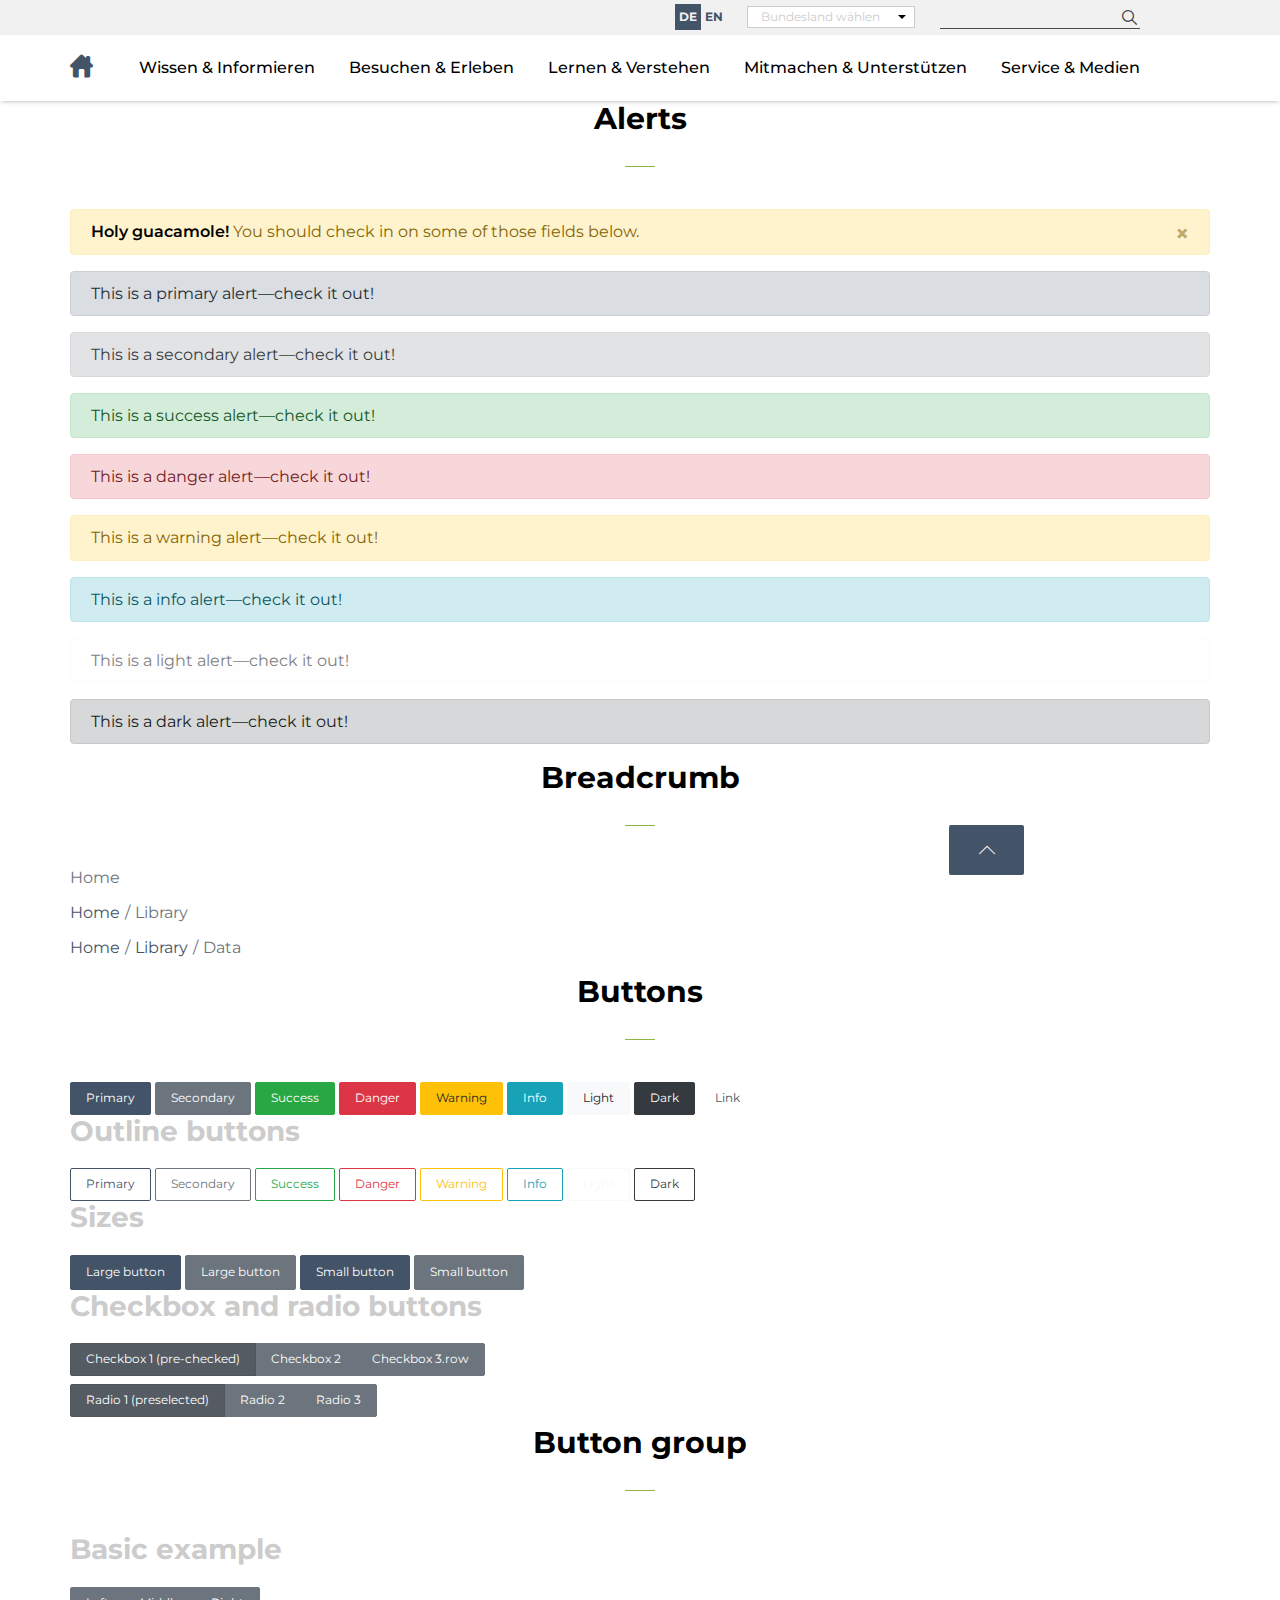
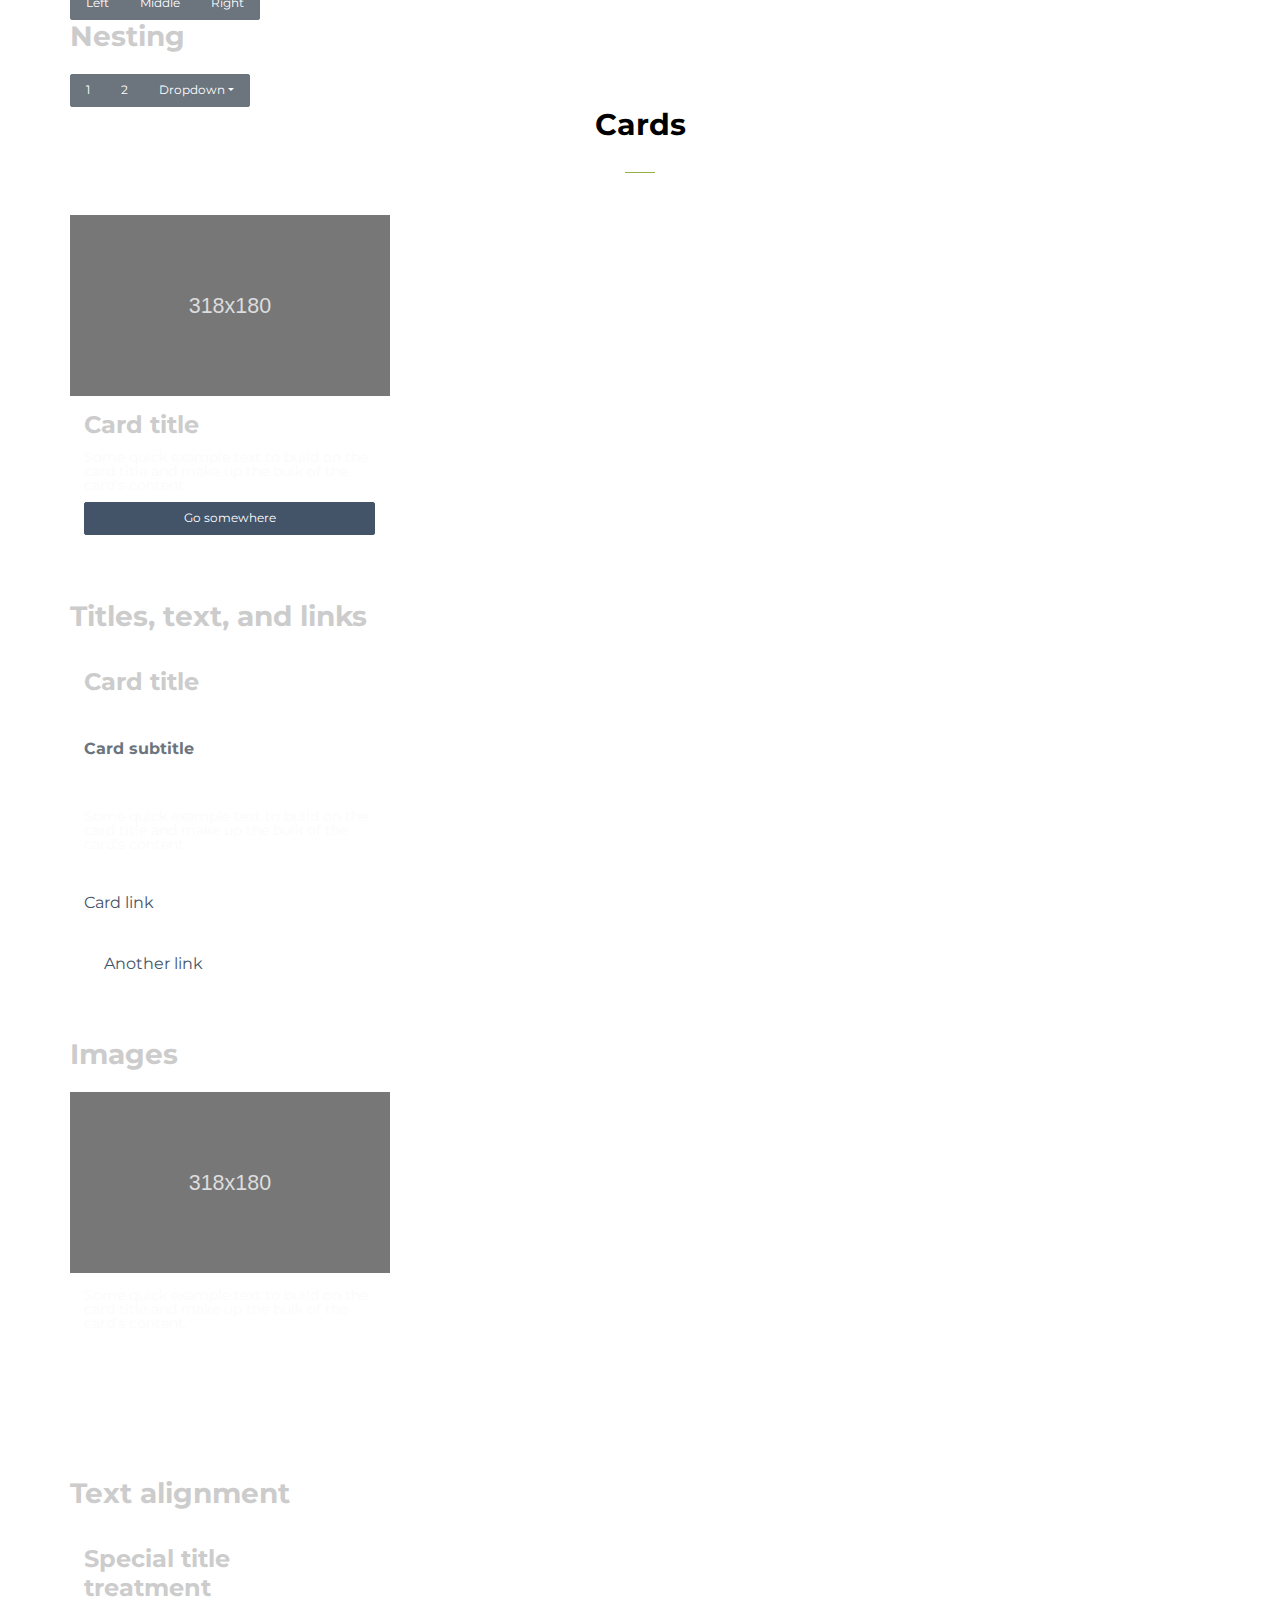
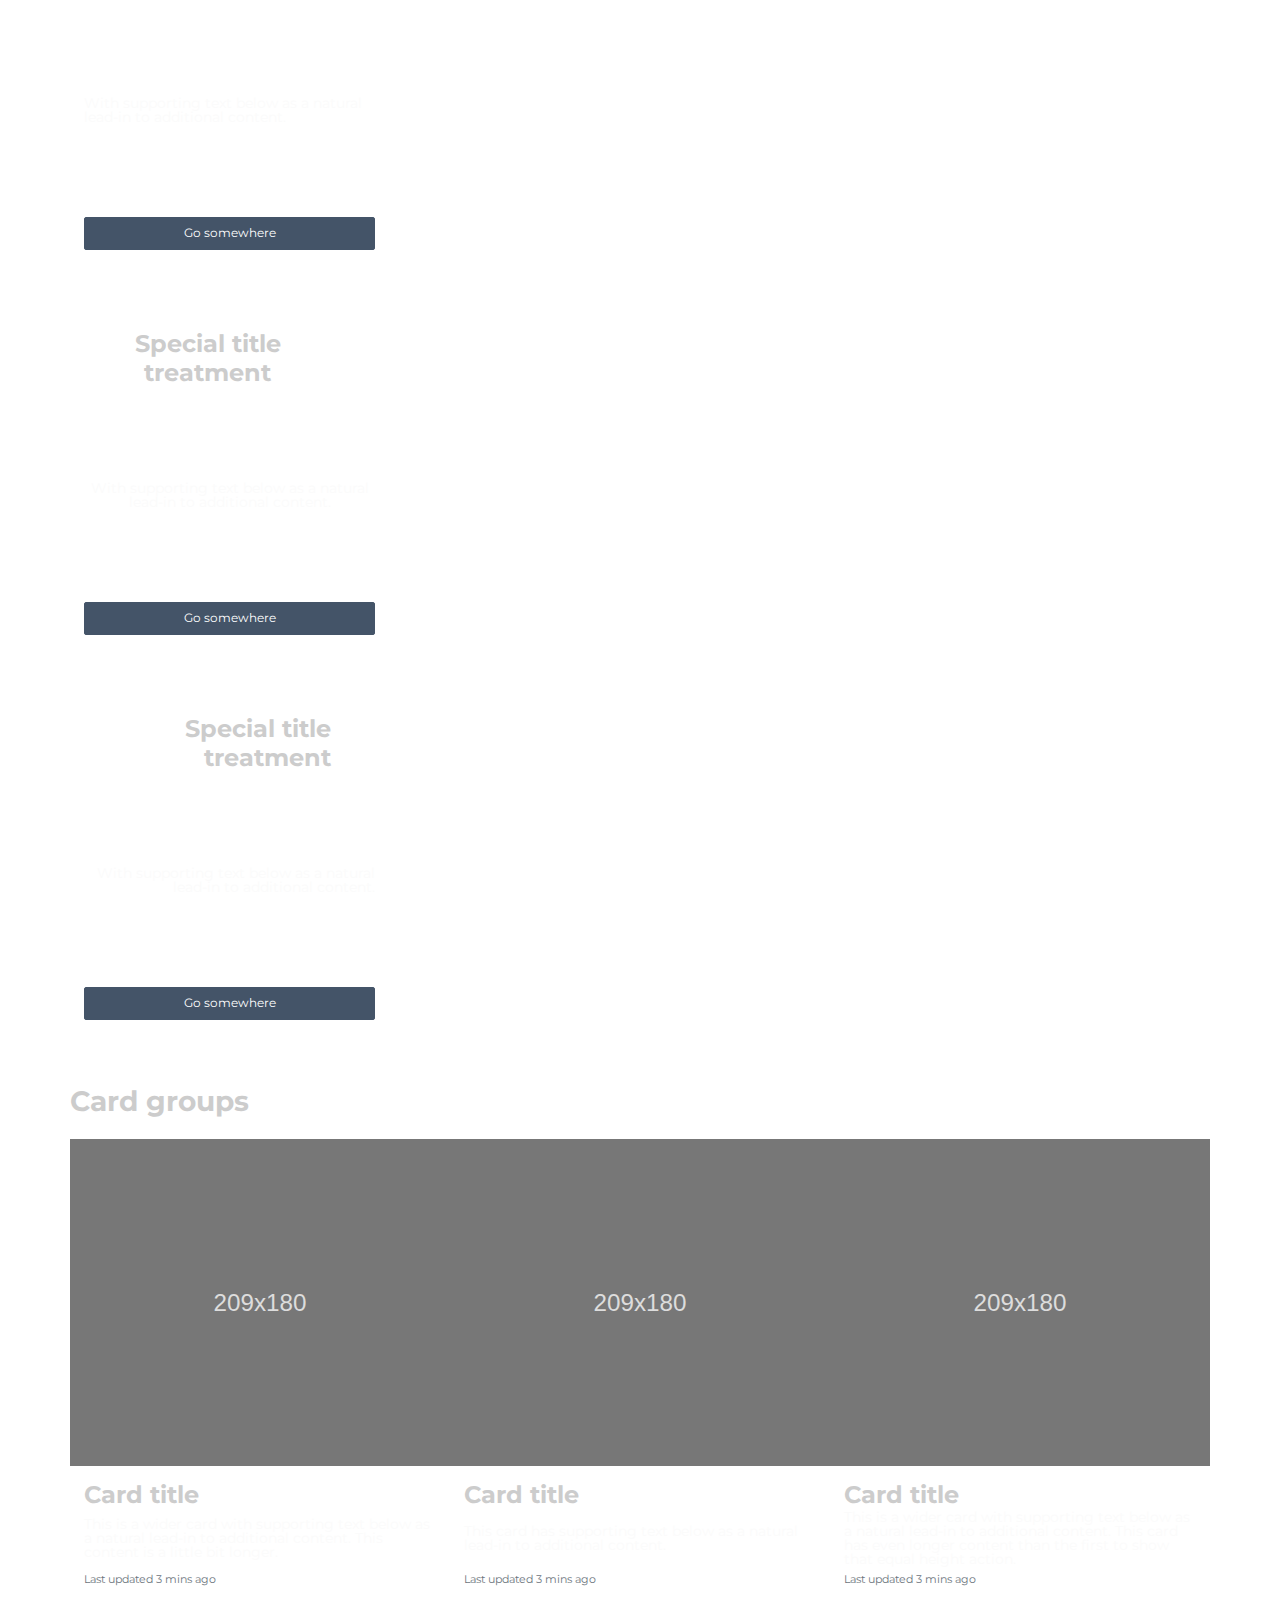
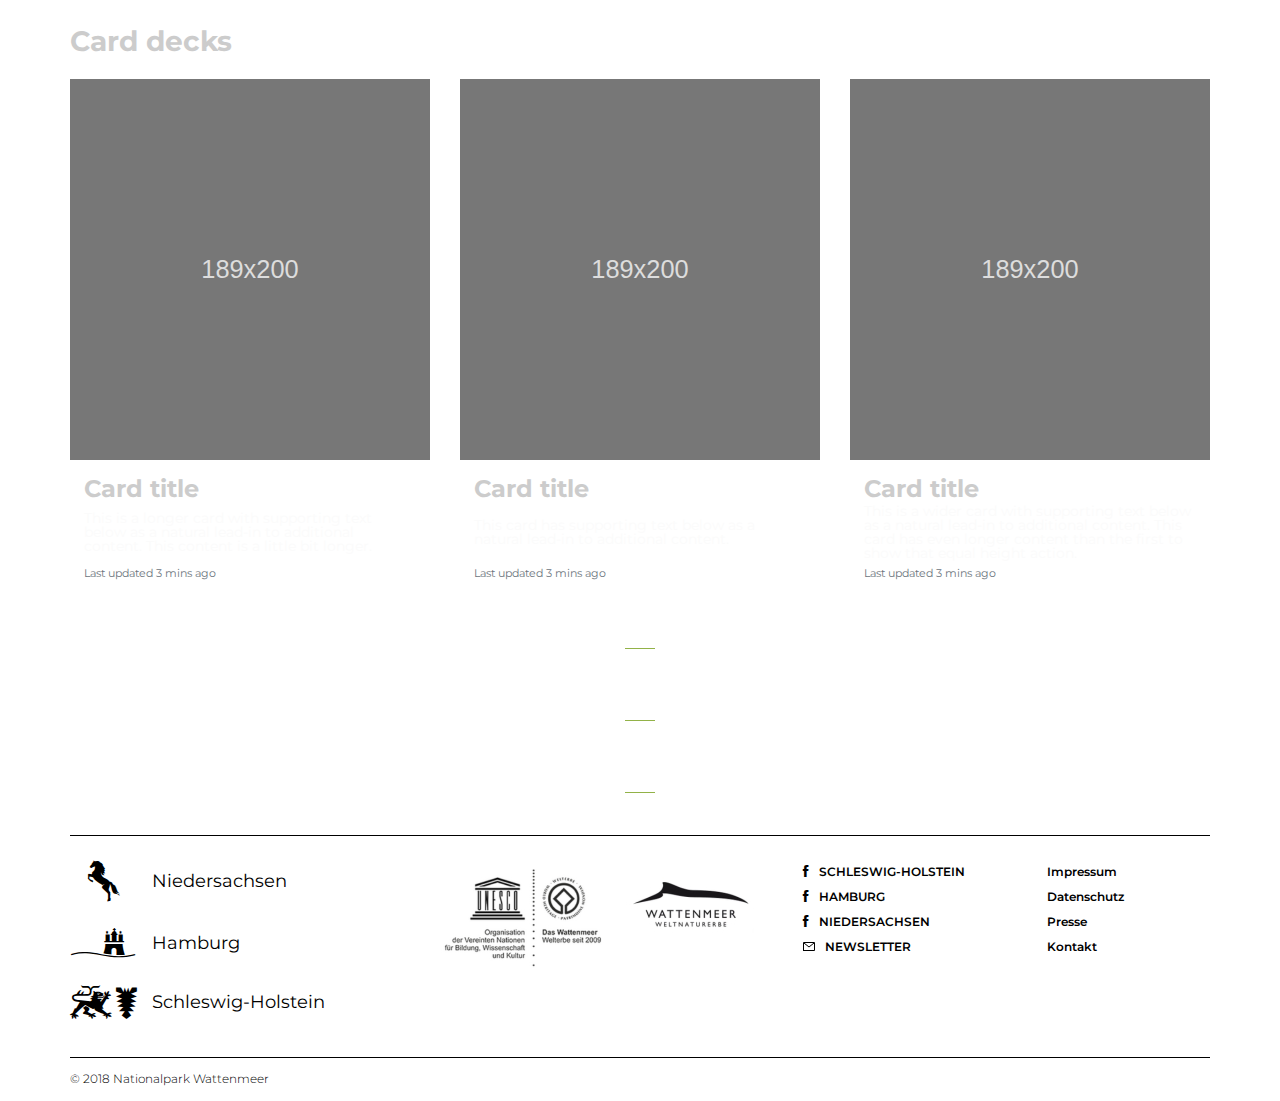
<file: public/elements-bootstrap.html>
<!DOCTYPE html>
<html>
	<head>
		<meta charset="utf-8">
		<meta name="viewport" content="width=device-width, initial-scale=1.0">
		<title>National park Wattenmeer</title>
		<link href="https://fonts.googleapis.com/css?family=Montserrat:300,400,500,600,700" rel="stylesheet">
		<link rel="stylesheet" href="css/bootstrap.css">
		<link rel="stylesheet" href="style.css">
	</head>
	<body>
		<div id="wrapper">
			<header id="header">
				<div class="header-top">
					<div class="container">
						<div class="inner">
							<ul class="lang-list">
								<li class="active"><a href="#">de</a></li>
								<li><a href="#">en</a></li>
							</ul>
							<select class="hoose-state">
								<option selected="selected">Bundesland wählen</option>
								<option>Schleswig-Holstein</option>
								<option>Hamburg</option>
								<option>Niedersachsen</option>
							</select>
							<form class="search-form">
								<input type="search">
								<button type="submit"><i class="icon-search"></i></button>
							</form>
						</div>
					</div>
				</div>
				<div class="header-bottom">
					<div class="container">
						<nav class="navbar navbar-expand-lg"><a class="navbar-brand" href="#"><i class="icon-home"></i></a>
							<button class="navbar-toggler" type="button" data-toggle="collapse" data-target="#navbarNav" aria-controls="navbarNav" aria-expanded="false" aria-label="Toggle navigation"><span class="navbar-toggler-icon"><i></i></span></button>
							<div class="collapse navbar-collapse" id="navbarNav">
								<ul class="navbar-nav">
									<li class="nav-item active"><a class="nav-link" href="#">Wissen & Informieren</a></li>
									<li class="nav-item"><a class="nav-link" href="#">Besuchen & Erleben</a></li>
									<li class="nav-item"><a class="nav-link" href="#">Lernen & Verstehen</a></li>
									<li class="nav-item"><a class="nav-link" href="#">Mitmachen & Unterstützen</a></li>
									<li class="nav-item"><a class="nav-link" href="#">Service & Medien</a></li>
								</ul>
							</div>
						</nav>
					</div>
				</div>
			</header>
			<main id="main">
				<div class="container">
					<div class="row">
						<div class="col-12">
							<h2>Alerts</h2>
							<div class="alert alert-warning alert-dismissible fade show" role="alert"><strong>Holy guacamole!</strong> You should check in on some of those fields below.
								<button class="close" type="button" data-dismiss="alert" aria-label="Close"><span aria-hidden="true">×</span></button>
							</div>
							<div class="alert alert-primary" role="alert">This is a primary alert—check it out!</div>
							<div class="alert alert-secondary" role="alert">This is a secondary alert—check it out!</div>
							<div class="alert alert-success" role="alert">This is a success alert—check it out!</div>
							<div class="alert alert-danger" role="alert">This is a danger alert—check it out!</div>
							<div class="alert alert-warning" role="alert">This is a warning alert—check it out!</div>
							<div class="alert alert-info" role="alert">This is a info alert—check it out!</div>
							<div class="alert alert-light" role="alert">This is a light alert—check it out!</div>
							<div class="alert alert-dark" role="alert">This is a dark alert—check it out!</div>
						</div>
						<hr>
						<div class="col-12">
							<h2>Breadcrumb</h2>
							<nav aria-label="breadcrumb" role="navigation">
								<ol class="breadcrumb">
									<li class="breadcrumb-item active" aria-current="page">Home</li>
								</ol>
							</nav>
							<nav aria-label="breadcrumb" role="navigation">
								<ol class="breadcrumb">
									<li class="breadcrumb-item"><a href="#">Home</a></li>
									<li class="breadcrumb-item active" aria-current="page">Library</li>
								</ol>
							</nav>
							<nav aria-label="breadcrumb" role="navigation">
								<ol class="breadcrumb">
									<li class="breadcrumb-item"><a href="#">Home</a></li>
									<li class="breadcrumb-item"><a href="#">Library</a></li>
									<li class="breadcrumb-item active" aria-current="page">Data</li>
								</ol>
							</nav>
						</div>
						<hr>
						<div class="col-12">
							<h2>Buttons</h2>
							<button class="btn btn-primary" type="button">Primary</button>
							<button class="btn btn-secondary" type="button">Secondary</button>
							<button class="btn btn-success" type="button">Success</button>
							<button class="btn btn-danger" type="button">Danger</button>
							<button class="btn btn-warning" type="button">Warning</button>
							<button class="btn btn-info" type="button">Info</button>
							<button class="btn btn-light" type="button">Light</button>
							<button class="btn btn-dark" type="button">Dark</button>
							<button class="btn btn-link" type="button">Link</button>
							<h3>Outline buttons</h3>
							<button class="btn btn-outline-primary" type="button">Primary</button>
							<button class="btn btn-outline-secondary" type="button">Secondary</button>
							<button class="btn btn-outline-success" type="button">Success</button>
							<button class="btn btn-outline-danger" type="button">Danger</button>
							<button class="btn btn-outline-warning" type="button">Warning</button>
							<button class="btn btn-outline-info" type="button">Info</button>
							<button class="btn btn-outline-light" type="button">Light</button>
							<button class="btn btn-outline-dark" type="button">Dark</button>
							<h3>Sizes</h3>
							<button class="btn btn-primary btn-lg" type="button">Large button</button>
							<button class="btn btn-secondary btn-lg" type="button">Large button</button>
							<button class="btn btn-primary btn-sm" type="button">Small button</button>
							<button class="btn btn-secondary btn-sm" type="button">Small button</button>
							<h3>Checkbox and radio buttons</h3>
							<div class="row">
								<div class="col-12">
									<div class="btn-group" data-toggle="buttons">
										<label class="btn btn-secondary active">
											<input type="checkbox" checked="" autocomplete="off">Checkbox 1 (pre-checked)
										</label>
										<label class="btn btn-secondary">
											<input type="checkbox" autocomplete="off">Checkbox 2
										</label>
										<label class="btn btn-secondary">
											<input type="checkbox" autocomplete="off">Checkbox 3.row
										</label>
									</div>
								</div>
								<div class="col-12">
									<div class="btn-group" data-toggle="buttons">
										<label class="btn btn-secondary active">
											<input id="option1" type="radio" name="options" autocomplete="off" checked="">Radio 1 (preselected)
										</label>
										<label class="btn btn-secondary">
											<input id="option2" type="radio" name="options" autocomplete="off">Radio 2
										</label>
										<label class="btn btn-secondary">
											<input id="option3" type="radio" name="options" autocomplete="off">Radio 3
										</label>
									</div>
								</div>
							</div>
						</div>
						<hr>
						<div class="col-12">
							<h2>Button group</h2>
							<h3>Basic example</h3>
							<div class="btn-group" role="group" aria-label="Basic example">
								<button class="btn btn-secondary" type="button">Left</button>
								<button class="btn btn-secondary" type="button">Middle</button>
								<button class="btn btn-secondary" type="button">Right</button>
							</div>
							<h3>Nesting</h3>
							<div class="btn-group" role="group" aria-label="Button group with nested dropdown">
								<button class="btn btn-secondary" type="button">1</button>
								<button class="btn btn-secondary" type="button">2</button>
								<div class="btn-group" role="group">
									<button class="btn btn-secondary dropdown-toggle" id="btnGroupDrop1" type="button" data-toggle="dropdown" aria-haspopup="true" aria-expanded="false">Dropdown</button>
									<div class="dropdown-menu" aria-labelledby="btnGroupDrop1"><a class="dropdown-item" href="#">Dropdown link</a><a class="dropdown-item" href="#">Dropdown link</a></div>
								</div>
							</div>
						</div>
						<hr>
						<div class="col-12">
							<h2 id="ddddd">Cards</h2>
							<div class="card" style="width: 20rem;"><img class="card-img-top" alt="100%x180" src="data:image/svg+xml;charset=UTF-8,%3Csvg%20width%3D%22318%22%20height%3D%22180%22%20xmlns%3D%22http%3A%2F%2Fwww.w3.org%2F2000%2Fsvg%22%20viewBox%3D%220%200%20318%20180%22%20preserveAspectRatio%3D%22none%22%3E%3Cdefs%3E%3Cstyle%20type%3D%22text%2Fcss%22%3E%23holder_15fbe6a517f%20text%20%7B%20fill%3Argba(255%2C255%2C255%2C.75)%3Bfont-weight%3Anormal%3Bfont-family%3AHelvetica%2C%20monospace%3Bfont-size%3A16pt%20%7D%20%3C%2Fstyle%3E%3C%2Fdefs%3E%3Cg%20id%3D%22holder_15fbe6a517f%22%3E%3Crect%20width%3D%22318%22%20height%3D%22180%22%20fill%3D%22%23777%22%3E%3C%2Frect%3E%3Cg%3E%3Ctext%20x%3D%22118.015625%22%20y%3D%2297.2%22%3E318x180%3C%2Ftext%3E%3C%2Fg%3E%3C%2Fg%3E%3C%2Fsvg%3E">
								<div class="card-body">
									<h4 class="card-title">Card title</h4>
									<p class="card-text">Some quick example text to build on the card title and make up the bulk of the card's content.</p><a class="btn btn-primary" href="#">Go somewhere</a>
								</div>
							</div>
							<h3>Titles, text, and links</h3>
							<div class="card" style="width: 20rem;">
								<div class="card-body">
									<h4 class="card-title">Card title</h4>
									<h6 class="card-subtitle mb-2 text-muted">Card subtitle</h6>
									<p class="card-text">Some quick example text to build on the card title and make up the bulk of the card's content.</p><a class="card-link" href="#">Card link</a><a class="card-link" href="#">Another link</a>
								</div>
							</div>
							<h3>Images</h3>
							<div class="card" style="width: 20rem;"><img class="card-img-top" alt="100%x180" src="data:image/svg+xml;charset=UTF-8,%3Csvg%20width%3D%22318%22%20height%3D%22180%22%20xmlns%3D%22http%3A%2F%2Fwww.w3.org%2F2000%2Fsvg%22%20viewBox%3D%220%200%20318%20180%22%20preserveAspectRatio%3D%22none%22%3E%3Cdefs%3E%3Cstyle%20type%3D%22text%2Fcss%22%3E%23holder_15fbe6a517f%20text%20%7B%20fill%3Argba(255%2C255%2C255%2C.75)%3Bfont-weight%3Anormal%3Bfont-family%3AHelvetica%2C%20monospace%3Bfont-size%3A16pt%20%7D%20%3C%2Fstyle%3E%3C%2Fdefs%3E%3Cg%20id%3D%22holder_15fbe6a517f%22%3E%3Crect%20width%3D%22318%22%20height%3D%22180%22%20fill%3D%22%23777%22%3E%3C%2Frect%3E%3Cg%3E%3Ctext%20x%3D%22118.015625%22%20y%3D%2297.2%22%3E318x180%3C%2Ftext%3E%3C%2Fg%3E%3C%2Fg%3E%3C%2Fsvg%3E">
								<div class="card-body">
									<p class="card-text">Some quick example text to build on the card title and make up the bulk of the card's content.</p>
								</div>
							</div>
							<h3>Text alignment</h3>
							<div class="card" style="width: 20rem;">
								<div class="card-body">
									<h4 class="card-title">Special title treatment</h4>
									<p class="card-text">With supporting text below as a natural lead-in to additional content.</p><a class="btn btn-primary" href="#">Go somewhere</a>
								</div>
							</div>
							<div class="card text-center" style="width: 20rem;">
								<div class="card-body">
									<h4 class="card-title">Special title treatment</h4>
									<p class="card-text">With supporting text below as a natural lead-in to additional content.</p><a class="btn btn-primary" href="#">Go somewhere</a>
								</div>
							</div>
							<div class="card text-right" style="width: 20rem;">
								<div class="card-body">
									<h4 class="card-title">Special title treatment</h4>
									<p class="card-text">With supporting text below as a natural lead-in to additional content.</p><a class="btn btn-primary" href="#">Go somewhere</a>
								</div>
							</div>
							<h3>Card groups</h3>
							<div class="card-group">
								<div class="card"><img class="card-img-top" alt="100%x180" src="data:image/svg+xml;charset=UTF-8,%3Csvg%20width%3D%22209%22%20height%3D%22180%22%20xmlns%3D%22http%3A%2F%2Fwww.w3.org%2F2000%2Fsvg%22%20viewBox%3D%220%200%20209%20180%22%20preserveAspectRatio%3D%22none%22%3E%3Cdefs%3E%3Cstyle%20type%3D%22text%2Fcss%22%3E%23holder_15fbe6a5192%20text%20%7B%20fill%3Argba(255%2C255%2C255%2C.75)%3Bfont-weight%3Anormal%3Bfont-family%3AHelvetica%2C%20monospace%3Bfont-size%3A10pt%20%7D%20%3C%2Fstyle%3E%3C%2Fdefs%3E%3Cg%20id%3D%22holder_15fbe6a5192%22%3E%3Crect%20width%3D%22209%22%20height%3D%22180%22%20fill%3D%22%23777%22%3E%3C%2Frect%3E%3Cg%3E%3Ctext%20x%3D%2278.9296875%22%20y%3D%2294.5%22%3E209x180%3C%2Ftext%3E%3C%2Fg%3E%3C%2Fg%3E%3C%2Fsvg%3E">
									<div class="card-body">
										<h4 class="card-title">Card title</h4>
										<p class="card-text">This is a wider card with supporting text below as a natural lead-in to additional content. This content is a little bit longer.</p>
										<p class="card-text"><small class="text-muted">Last updated 3 mins ago</small></p>
									</div>
								</div>
								<div class="card"><img class="card-img-top" alt="100%x180" src="data:image/svg+xml;charset=UTF-8,%3Csvg%20width%3D%22209%22%20height%3D%22180%22%20xmlns%3D%22http%3A%2F%2Fwww.w3.org%2F2000%2Fsvg%22%20viewBox%3D%220%200%20209%20180%22%20preserveAspectRatio%3D%22none%22%3E%3Cdefs%3E%3Cstyle%20type%3D%22text%2Fcss%22%3E%23holder_15fbe6a5192%20text%20%7B%20fill%3Argba(255%2C255%2C255%2C.75)%3Bfont-weight%3Anormal%3Bfont-family%3AHelvetica%2C%20monospace%3Bfont-size%3A10pt%20%7D%20%3C%2Fstyle%3E%3C%2Fdefs%3E%3Cg%20id%3D%22holder_15fbe6a5192%22%3E%3Crect%20width%3D%22209%22%20height%3D%22180%22%20fill%3D%22%23777%22%3E%3C%2Frect%3E%3Cg%3E%3Ctext%20x%3D%2278.9296875%22%20y%3D%2294.5%22%3E209x180%3C%2Ftext%3E%3C%2Fg%3E%3C%2Fg%3E%3C%2Fsvg%3E">
									<div class="card-body">
										<h4 class="card-title">Card title</h4>
										<p class="card-text">This card has supporting text below as a natural lead-in to additional content.</p>
										<p class="card-text"><small class="text-muted">Last updated 3 mins ago</small></p>
									</div>
								</div>
								<div class="card"><img class="card-img-top" alt="100%x180" src="data:image/svg+xml;charset=UTF-8,%3Csvg%20width%3D%22209%22%20height%3D%22180%22%20xmlns%3D%22http%3A%2F%2Fwww.w3.org%2F2000%2Fsvg%22%20viewBox%3D%220%200%20209%20180%22%20preserveAspectRatio%3D%22none%22%3E%3Cdefs%3E%3Cstyle%20type%3D%22text%2Fcss%22%3E%23holder_15fbe6a5192%20text%20%7B%20fill%3Argba(255%2C255%2C255%2C.75)%3Bfont-weight%3Anormal%3Bfont-family%3AHelvetica%2C%20monospace%3Bfont-size%3A10pt%20%7D%20%3C%2Fstyle%3E%3C%2Fdefs%3E%3Cg%20id%3D%22holder_15fbe6a5192%22%3E%3Crect%20width%3D%22209%22%20height%3D%22180%22%20fill%3D%22%23777%22%3E%3C%2Frect%3E%3Cg%3E%3Ctext%20x%3D%2278.9296875%22%20y%3D%2294.5%22%3E209x180%3C%2Ftext%3E%3C%2Fg%3E%3C%2Fg%3E%3C%2Fsvg%3E">
									<div class="card-body">
										<h4 class="card-title">Card title</h4>
										<p class="card-text">This is a wider card with supporting text below as a natural lead-in to additional content. This card has even longer content than the first to show that equal height action.</p>
										<p class="card-text"><small class="text-muted">Last updated 3 mins ago</small></p>
									</div>
								</div>
							</div>
							<h3>Card decks</h3>
							<div class="card-deck">
								<div class="card"><img class="card-img-top" alt="100%x200" src="data:image/svg+xml;charset=UTF-8,%3Csvg%20width%3D%22189%22%20height%3D%22200%22%20xmlns%3D%22http%3A%2F%2Fwww.w3.org%2F2000%2Fsvg%22%20viewBox%3D%220%200%20189%20200%22%20preserveAspectRatio%3D%22none%22%3E%3Cdefs%3E%3Cstyle%20type%3D%22text%2Fcss%22%3E%23holder_15fbe6a51b4%20text%20%7B%20fill%3Argba(255%2C255%2C255%2C.75)%3Bfont-weight%3Anormal%3Bfont-family%3AHelvetica%2C%20monospace%3Bfont-size%3A10pt%20%7D%20%3C%2Fstyle%3E%3C%2Fdefs%3E%3Cg%20id%3D%22holder_15fbe6a51b4%22%3E%3Crect%20width%3D%22189%22%20height%3D%22200%22%20fill%3D%22%23777%22%3E%3C%2Frect%3E%3Cg%3E%3Ctext%20x%3D%2268.9296875%22%20y%3D%22104.5%22%3E189x200%3C%2Ftext%3E%3C%2Fg%3E%3C%2Fg%3E%3C%2Fsvg%3E">
									<div class="card-body">
										<h4 class="card-title">Card title</h4>
										<p class="card-text">This is a longer card with supporting text below as a natural lead-in to additional content. This content is a little bit longer.</p>
										<p class="card-text"><small class="text-muted">Last updated 3 mins ago</small></p>
									</div>
								</div>
								<div class="card"><img class="card-img-top" alt="100%x200" src="data:image/svg+xml;charset=UTF-8,%3Csvg%20width%3D%22189%22%20height%3D%22200%22%20xmlns%3D%22http%3A%2F%2Fwww.w3.org%2F2000%2Fsvg%22%20viewBox%3D%220%200%20189%20200%22%20preserveAspectRatio%3D%22none%22%3E%3Cdefs%3E%3Cstyle%20type%3D%22text%2Fcss%22%3E%23holder_15fbe6a51b4%20text%20%7B%20fill%3Argba(255%2C255%2C255%2C.75)%3Bfont-weight%3Anormal%3Bfont-family%3AHelvetica%2C%20monospace%3Bfont-size%3A10pt%20%7D%20%3C%2Fstyle%3E%3C%2Fdefs%3E%3Cg%20id%3D%22holder_15fbe6a51b4%22%3E%3Crect%20width%3D%22189%22%20height%3D%22200%22%20fill%3D%22%23777%22%3E%3C%2Frect%3E%3Cg%3E%3Ctext%20x%3D%2268.9296875%22%20y%3D%22104.5%22%3E189x200%3C%2Ftext%3E%3C%2Fg%3E%3C%2Fg%3E%3C%2Fsvg%3E">
									<div class="card-body">
										<h4 class="card-title">Card title</h4>
										<p class="card-text">This card has supporting text below as a natural lead-in to additional content.</p>
										<p class="card-text"><small class="text-muted">Last updated 3 mins ago</small></p>
									</div>
								</div>
								<div class="card"><img class="card-img-top" alt="100%x200" src="data:image/svg+xml;charset=UTF-8,%3Csvg%20width%3D%22189%22%20height%3D%22200%22%20xmlns%3D%22http%3A%2F%2Fwww.w3.org%2F2000%2Fsvg%22%20viewBox%3D%220%200%20189%20200%22%20preserveAspectRatio%3D%22none%22%3E%3Cdefs%3E%3Cstyle%20type%3D%22text%2Fcss%22%3E%23holder_15fbe6a51b4%20text%20%7B%20fill%3Argba(255%2C255%2C255%2C.75)%3Bfont-weight%3Anormal%3Bfont-family%3AHelvetica%2C%20monospace%3Bfont-size%3A10pt%20%7D%20%3C%2Fstyle%3E%3C%2Fdefs%3E%3Cg%20id%3D%22holder_15fbe6a51b4%22%3E%3Crect%20width%3D%22189%22%20height%3D%22200%22%20fill%3D%22%23777%22%3E%3C%2Frect%3E%3Cg%3E%3Ctext%20x%3D%2268.9296875%22%20y%3D%22104.5%22%3E189x200%3C%2Ftext%3E%3C%2Fg%3E%3C%2Fg%3E%3C%2Fsvg%3E">
									<div class="card-body">
										<h4 class="card-title">Card title</h4>
										<p class="card-text">This is a wider card with supporting text below as a natural lead-in to additional content. This card has even longer content than the first to show that equal height action.</p>
										<p class="card-text"><small class="text-muted">Last updated 3 mins ago</small></p>
									</div>
								</div>
							</div>
						</div>
						<hr>
						<div class="col-12">
							<h2></h2>
						</div>
						<hr>
						<div class="col-12">
							<h2></h2>
						</div>
						<hr>
						<div class="col-12">
							<h2></h2>
						</div>
					</div>
				</div>
			</main>
			<footer id="footer">
				<div class="container">
					<div class="holder">
						<div class="row justify-content-between">
							<div class="col-sm-6 col-lg-4 d-flex">
								<ul class="city-list">
									<li><a href="#">
											<div class="image"><i class="icon-horse"></i></div><span>Niedersachsen</span></a></li>
									<li><a href="#">
											<div class="image"><i class="icon-hamburg-big"></i></div><span>Hamburg</span></a></li>
									<li><a href="#">
											<div class="image"><i class="icon-schleswig-Holstein"></i></div><span>Schleswig-Holstein</span></a></li>
								</ul>
							</div>
							<div class="col-sm-6 col-lg-4 d-flex align-items-center justify-content-between align-items-lg-start">
								<div class="img-brand"><img src="images/bildschirmfoto.jpg" width="165" height="114" alt="Das wattenmeer"></div>
								<div class="img-brand"><img src="images/wattenmeer.jpg" width="128" height="83" alt="wattenmeer"></div>
							</div>
							<div class="col-lg-4 d-flex justify-content-sm-around justify-content-lg-between">
								<ul class="soc-list">
									<li><a href="#"><i class="icon-facebook"></i>Schleswig-Holstein</a></li>
									<li><a href="#"><i class="icon-facebook"></i>Hamburg</a></li>
									<li><a href="#"><i class="icon-facebook"></i>Niedersachsen</a></li>
									<li><a href="#"><i class="icon-email"></i>Newsletter</a></li>
								</ul>
								<ul class="menu">
									<li><a href="#">Impressum</a></li>
									<li><a href="#">Datenschutz</a></li>
									<li><a href="#">Presse</a></li>
									<li><a href="#">Kontakt</a></li>
								</ul>
							</div>
						</div>
					</div>
					<div class="bottom">
						<div class="copyright">© 2018 <a href="#">Nationalpark Wattenmeer</a>
						</div>
					</div><a class="back-to-top" href="#wrapper"><i class="icon-back"></i></a>
				</div>
			</footer>
		</div>
		<script src="http://ajax.googleapis.com/ajax/libs/jquery/3.2.1/jquery.min.js"></script>
		<script>window.jQuery || document.write('<script src="js/jquery-3.2.1.min.js"><\/script>')</script>
		<script src="js/bootstrap.bundle.min.js"></script>
		<script src="js/bootstrap.min.js"></script>
		<script src="js/jquery.main.js"></script>
	</body>
</html>
</file>
<file: public/style.css>
/*
Theme Name: National park Wattenmeer
Author: Anonymous
Author URI:
Version: 1
Description: Base theme for Wordpress
License: GNU General Public License v2 or later
License URI: http://www.gnu.org/licenses/gpl-2.0.html
Text Domain: base
Tags: one-column, two-columns
Theme URI:
*/
@font-face {
  font-family: "adobe_jenson_pro_regular";
  src: url("fonts/adobe_jenson_pro_regular.otf");
  src: url("fonts/adobe_jenson_pro_regular.otf") format("opentype");
  font-weight: normal;
  font-style: normal;
}

@font-face {
  font-family: "icomoon";
  src: url("fonts/icomoon.eot?dyqpzl");
  src: url("fonts/icomoon.eot?dyqpzl#iefix") format("embedded-opentype"), url("fonts/icomoon.ttf?dyqpzl") format("truetype"), url("fonts/icomoon.woff?dyqpzl") format("woff"), url("fonts/icomoon.svg?dyqpzl#icomoon") format("svg");
  font-weight: normal;
  font-style: normal;
}

[class^="icon-"],
[class*=" icon-"] {
  /* use !important to prevent issues with browser extensions that change fonts */
  font-family: "icomoon" !important;
  speak: none;
  font-style: normal;
  font-weight: normal;
  font-variant: normal;
  text-transform: none;
  line-height: 1;
  /* Better Font Rendering =========== */
  -webkit-font-smoothing: antialiased;
  -moz-osx-font-smoothing: grayscale;
}

.icon-back:before {
  content: "\e915";
}

.icon-hamburg:before {
  content: "\e905";
}

.icon-Left_Arrow_Icon:before {
  content: "\e913";
}

.icon-Right_Arrow_Icon:before {
  content: "\e914";
}

.icon-horse:before {
  content: "\e911";
}

.icon-schleswig-Holstein:before {
  content: "\e912";
}

.icon-hamburg-big:before {
  content: "\e910";
  color: #fff;
}

.icon-arrow:before {
  content: "\e900";
}

.icon-bottom-arrow:before {
  content: "\e901";
}

.icon-einheimische:before {
  content: "\e902";
}

.icon-facebook:before {
  content: "\e903";
}

.icon-familie:before {
  content: "\e904";
}

.icon-home:before {
  content: "\e906";
  color: #445468;
}

.icon-kinder:before {
  content: "\e907";
}

.icon-play:before {
  content: "\e908";
  color: #fff;
}

.icon-presse:before {
  content: "\e909";
}

.icon-schleswig-holstein:before {
  content: "\e90a";
}

.icon-schulen:before {
  content: "\e90b";
}

.icon-search:before {
  content: "\e90c";
  color: #fff;
}

.icon-sportler:before {
  content: "\e90d";
}

.icon-tagestouristen:before {
  content: "\e90e";
}

.icon-untersttzer:before {
  content: "\e90f";
}

.btn {
  font-size: 12px;
  padding: .4375rem .9375rem .5rem;
  border-radius: .125rem;
}

.btn-primary {
  background-color: #445468;
}

.lang-list,
.tags-list,
.states-list,
.custom-card .circle-list,
.filter-list,
.post-block .download-list,
.interestPost-section .services-list,
.info-block .info-list,
.city-list,
.soc-list,
.menu {
  margin: 0;
  padding: 0;
  list-style: none;
}

.clearfix:after,
.widget:after,
.search-form:after,
.post-password-form:after,
.search-form p:after,
.post-password-form p:after {
  content: "";
  display: block;
  clear: both;
}

.ellipsis {
  white-space: nowrap;
  /* 1 */
  text-overflow: ellipsis;
  /* 2 */
  overflow: hidden;
}

#content h1 {
  color: #000;
  text-align: left;
}

.widget {
  margin-bottom: 20px;
}
.widget select {
  min-width: 150px;
}

.search-form label,
.post-password-form label {
  display: block;
}

.search-form input[type="search"],
.search-form input[type="text"],
.search-form input[type="email"],
.post-password-form input[type="search"],
.post-password-form input[type="text"],
.post-password-form input[type="email"] {
  float: left;
  margin-right: 5px;
}
@media (min-width: 768px) {
  #sidebar .search-form input[type="search"],
  #sidebar
  .search-form input[type="text"],
  #sidebar
  .search-form input[type="email"],
  #sidebar
  .post-password-form input[type="search"],
  #sidebar
  .post-password-form input[type="text"],
  #sidebar
  .post-password-form input[type="email"] {
    width: 100%;
    margin: 0 0 5px;
    height: 35px;
  }
}
.search-form input[type="search"][type="submit"],
.search-form input[type="text"][type="submit"],
.search-form input[type="email"][type="submit"],
.post-password-form input[type="search"][type="submit"],
.post-password-form input[type="text"][type="submit"],
.post-password-form input[type="email"][type="submit"] {
  margin: 0;
  padding: 5px 10px;
  color: #333;
  font-size: 12px;
  font-weight: normal;
  line-height: 16px;
  border-radius: 0;
  border: 1px solid #ccc;
  background: #fff;
  cursor: pointer;
}

.nav-links,
.navigation,
.navigation-comments {
  display: -ms-flexbox;
  display: flex;
  -ms-flex-align: center;
  align-items: center;
  -ms-flex-pack: justify;
  justify-content: space-between;
  -ms-flex-wrap: wrap;
      flex-wrap: wrap;
  position: relative;
  vertical-align: middle;
  margin: 0 -3px 20px;
}
.nav-links .screen-reader-text,
.navigation .screen-reader-text,
.navigation-comments .screen-reader-text {
  position: absolute;
  left: -99999px;
}
.nav-links .page-numbers,
.navigation .page-numbers,
.navigation-comments .page-numbers {
  margin: 0 3px;
}
.nav-links .next,
.nav-links .prev,
.navigation .next,
.navigation .prev,
.navigation-comments .next,
.navigation-comments .prev {
  transition: all .3s ease-in-out;
  display: inline-block;
  vertical-align: middle;
  padding: 5px 10px;
  color: #333;
  font-size: 12px;
  font-weight: normal;
  line-height: 16px;
  border-radius: 0;
  border: 1px solid #ccc;
  background: #fff;
  margin-bottom: 5px;
}
.nav-links .next:hover,
.nav-links .prev:hover,
.navigation .next:hover,
.navigation .prev:hover,
.navigation-comments .next:hover,
.navigation-comments .prev:hover {
  text-decoration: none;
  background-color: #ccc;
  color: #fff;
}

.navigation-single {
  margin-bottom: 20px;
  display: -ms-flexbox;
  display: flex;
  -ms-flex-align: stretch;
  align-items: stretch;
  -ms-flex-pack: justify;
  justify-content: space-between;
  -ms-flex-wrap: wrap;
      flex-wrap: wrap;
  width: 100%;
}
.navigation-single .next,
.navigation-single .prev {
  max-width: 49%;
  display: -ms-flexbox;
  display: flex;
  -ms-flex-align: center;
  align-items: center;
}
.navigation-single .next > a,
.navigation-single .prev > a {
  transition: all .3s ease-in-out;
  display: -ms-flexbox;
  display: flex;
  padding: 5px 10px;
  color: #333;
  font-size: 12px;
  font-weight: normal;
  line-height: 16px;
  border-radius: 0;
  border: 1px solid #ccc;
  background: #fff;
}
.navigation-single .next > a:hover,
.navigation-single .prev > a:hover {
  text-decoration: none;
  background-color: #ccc;
  color: #fff;
}

.comment-form label {
  display: block;
  padding-bottom: 4px;
}

.comment-form input,
.comment-form textarea {
  margin: 0 4px 0 0;
  width: 100%;
  border: none;
  border-bottom: 1px solid;
}
@media (min-width: 768px) {
  .comment-form input,
  .comment-form textarea {
    max-width: 300px;
  }
}
.comment-form input[type="submit"],
.comment-form textarea[type="submit"] {
  transition: all .3s ease-in-out;
  display: block;
  width: auto;
  padding: 5px 10px;
  color: #333;
  font-size: 12px;
  font-weight: normal;
  line-height: 16px;
  border-radius: 0;
  border: 1px solid #ccc;
  background: #fff;
  cursor: pointer;
}
.comment-form input[type="submit"]:hover,
.comment-form textarea[type="submit"]:hover {
  text-decoration: none;
  background-color: #ccc;
  color: #fff;
}

.comment-form textarea {
  overflow: auto;
  margin: 0;
  height: 120px;
  min-height: 120px;
  border: 1px solid;
}

.commentlist {
  margin: 0 0 1.2em;
}
.commentlist .edit-link {
  margin: 0;
}
.commentlist .avatar-holder {
  float: left;
  margin: 0 1.2em 4px 0;
}

.commentlist-item .commentlist-item {
  padding: 0;
}
@media (min-width: 768px) {
  .commentlist-item .commentlist-item {
    padding: 0 0 0 2em;
  }
}

.comment,
.commentlist-holder {
  overflow: hidden;
}

.commentlist-item .commentlist-item,
.commentlist-item + .commentlist-item {
  padding-top: 20px;
}

.widget_calendar th,
.widget_calendar td {
  text-align: center;
}

.widget_calendar #prev {
  text-align: left;
}

.widget_calendar #next {
  text-align: right;
}

#wp-calendar {
  width: 100%;
}

.wp-caption {
  max-width: 100%;
  clear: both;
  border: 1px solid #000;
  padding: 4px;
  margin-bottom: 20px;
  text-align: center;
}
.wp-caption img {
  width: 100%;
  height: auto;
  margin-bottom: 4px;
}
.wp-caption p {
  margin: 0;
}

.aligncenter {
  margin: 0 auto 20px;
}

img.aligncenter {
  display: block;
  margin: 0 auto;
  width: 100%;
  height: auto;
}

.alignleft {
  float: left;
  margin: 0 1.2em 4px 0;
}

.alignright {
  float: right;
  margin: 0 0 4px 1.2em;
}

.mejs-container {
  margin-bottom: 20px;
}

.wp-caption-text,
.gallery,
.alignnone,
.gallery-caption,
.sticky,
.bypostauthor {
  height: auto;
}

.gallery .gallery-item {
  padding: 0 10px;
}
.gallery .gallery-item dt {
  float: none;
  width: 100%;
  margin: 0 0 10px;
  padding: 0;
}

.widget select {
  width: 100%;
  border: 1px solid #ccc;
  font-size: .75rem;
  color: #ccc;
  padding: .1875rem .1875rem .1875rem .8125rem;
  cursor: pointer;
}

.widget .search-form {
  width: 100%;
  position: relative;
  margin-left: 0;
}
.widget .search-form input[type="submit"] {
  width: 15px;
  font-size: 0;
  background: url("images/search-icon.svg") no-repeat center;
  background-size: cover;
}

#content .search-form {
  width: 100%;
  position: relative;
  margin-left: 0;
}
#content .search-form input[type="search"] {
  width: 100%;
  padding: .1875rem 1.5625rem .1875rem .3125rem;
  border: none;
  border-bottom: 1px solid #4a4a4a;
  background: transparent;
  height: 35px;
}
#content .search-form input[type="submit"] {
  width: 15px;
  font-size: 0;
  background: url("images/search-icon.svg") no-repeat center;
  background-size: cover;
  border: none;
}

#content .post-password-form {
  padding-top: 2.5rem;
}
#content .post-password-form p {
  display: -ms-flexbox;
  display: flex;
  -ms-flex-wrap: wrap;
      flex-wrap: wrap;
}
#content .post-password-form label {
  width: 100%;
}
#content .post-password-form input[type="password"] {
  width: 80%;
  padding: .1875rem 1.5625rem .1875rem .3125rem;
  border: none;
  border-bottom: 1px solid #4a4a4a;
  background: transparent;
  height: 35px;
}
#content .post-password-form input[type="submit"] {
  transition: opacity .3s ease-in-out;
  width: 20%;
  background-color: #445468;
  color: #fff;
  border: 1px #445468 solid;
  cursor: pointer;
  opacity: 1;
}
#content .post-password-form input[type="submit"]:hover {
  opacity: .8;
}

.comment-respond {
  padding-bottom: 20px;
}

h1,
.h1 {
  font-size: 1.75rem;
  font-weight: 700;
  color: #fff;
  margin-bottom: .9375rem;
}
@media (min-width: 768px) {
  h1,
  .h1 {
    font-size: 2.375rem;
  }
}
@media (min-width: 992px) {
  h1,
  .h1 {
    font-size: 3rem;
    line-height: 58px;
  }
}

h2,
.h2,
.h2 {
  font-size: 1.5rem;
  font-weight: 700;
  color: #000;
  text-align: center;
  margin-bottom: 1.25rem;
}
h2:after,
.h2:after,
.h2:after {
  display: block;
  margin: .9375rem auto auto;
  content: "";
  width: 30px;
  height: 1px;
  background-color: #92b248;
}
@media (min-width: 768px) {
  h2:after,
  .h2:after,
  .h2:after {
    margin: 1.25rem auto auto;
  }
}
@media (min-width: 992px) {
  h2:after,
  .h2:after,
  .h2:after {
    margin: 1.8125rem auto auto;
  }
}
@media (min-width: 768px) {
  h2,
  .h2,
  .h2 {
    font-size: 1.75rem;
    margin-bottom: 2.1875rem;
  }
}
@media (min-width: 992px) {
  h2,
  .h2,
  .h2 {
    font-size: 1.875rem;
    margin-bottom: 2.625rem;
  }
}

h3,
.h3,
h4,
.h4,
h5,
.h5,
h6,
.h6,
.h {
  font-weight: bold;
  margin: 0 0 10px;
}
@media (min-width: 768px) {
  h3,
  .h3,
  h4,
  .h4,
  h5,
  .h5,
  h6,
  .h6,
  .h {
    margin-bottom: 20px;
  }
}

p {
  margin: 0 0 20px;
}

a[href*="mailto:"] {
  word-wrap: break-word;
}

strong {
  color: #000;
  font-weight: 600;
}

p {
  color: #000;
  font-size: 1rem;
  font-weight: 300;
  line-height: 1.625rem;
}
p:last-of-type {
  margin-bottom: 0;
}

#header {
  box-shadow: 0 1px 5px -1px rgba(0, 0, 0, .3);
}

.header-top {
  background-color: #f1f1f1;
  padding: .25rem 0 .3125rem 0;
}
.header-top .inner {
  display: -ms-flexbox;
  display: flex;
  -ms-flex-align: center;
  align-items: center;
  -ms-flex-pack: end;
  justify-content: flex-end;
  max-width: 1070px;
}
.header-top .search-form {
  display: none;
}
@media (min-width: 480px) {
  .header-top .search-form {
    display: block;
  }
}

@media (max-width: 991px) {
  .header-bottom {
    padding-top: 10px;
    padding-bottom: 10px;
  }
}

.lang-list {
  display: -ms-flexbox;
  display: flex;
}
.lang-list a {
  transition: all .3s ease-in-out;
  display: block;
  color: #445468;
  font-weight: 700;
  text-transform: uppercase;
  font-size: .75rem;
  padding: .375rem .25rem;
}
.lang-list a:hover {
  text-decoration: none;
  color: #f2f2f2;
  background-color: #445468;
}
.lang-list .active a {
  color: #f2f2f2;
  background-color: #445468;
}

.navbar {
  -ms-flex-pack: justify;
  justify-content: space-between;
}

.navbar-brand {
  font-size: 1.4375rem;
  color: #445468;
}
.navbar-brand:hover i:before {
  transition: color .3s ease-in-out;
  color: #5b6d81;
}

.navbar-collapse {
  -ms-flex-pack: end;
  justify-content: flex-end;
}

@media (min-width: 992px) {
  .navbar-expand-lg {
    max-width: 1087px;
  }
}

.navbar-expand-lg .navbar-nav .nav-link {
  padding: 0 1.0625rem;
}

.nav-item {
  position: relative;
  padding: 1.5625rem 0;
}

.nav-link {
  transition: color .3s ease-in-out;
  color: #000;
  font-size: 16px;
  font-weight: 500;
  padding: 0;
  line-height: 1;
  text-align: center;
}
@media (max-width: 991px) {
  .nav-link {
    text-transform: uppercase;
  }
}
.nav-link:after {
  transition: opacity .5s ease-in-out;
  position: absolute;
  display: block;
  content: "";
  height: 10px;
  left: 0;
  right: 0;
  bottom: 0;
  background-color: #445468;
  opacity: 0;
}
.nav-link:hover {
  color: #445468;
}
@media (min-width: 992px) {
  .nav-link:hover:after {
    opacity: 1;
  }
}

.navbar-toggler {
  border-color: #445468;
  cursor: pointer;
}
.navbar-toggler .navbar-toggler-icon {
  height: 2px;
  display: block;
  background-color: #445468;
  margin: .375rem 0;
}
.navbar-toggler:after {
  display: block;
  content: "";
  height: 2px;
  background-color: #445468;
}
.navbar-toggler:before {
  display: block;
  content: "";
  height: 2px;
  background-color: #445468;
}
.navbar-toggler:focus,
.navbar-toggler:active {
  outline: none;
}

.hoose-state {
  width: 168px;
  border: 1px solid #ccc;
  font-size: .75rem;
  color: #ccc;
  padding: .1875rem .1875rem .1875rem .8125rem;
  cursor: pointer;
  margin-left: 1.25rem;
}

.search-form {
  width: 200px;
  position: relative;
  margin-left: 1.5625rem;
}
.search-form input[type="search"] {
  width: 100%;
  height: 23px;
  padding: .1875rem 1.5625rem .1875rem .3125rem;
  border: none;
  border-bottom: 1px solid #4a4a4a;
  background: transparent;
}
.search-form button,
.search-form input[type="submit"] {
  padding: 0;
  position: absolute;
  right: .1875rem;
  width: 15px;
  height: 15px;
  top: 0;
  bottom: 0;
  margin: auto;
  font-size: .9375rem;
  background: transparent;
  border: navajowhite;
}
.search-form button i:before,
.search-form input[type="submit"] i:before {
  color: #4a4a4a;
}

body {
  font-family: "Montserrat", sans-serif, "Arial", "Helvetica Neue", "Helvetica", sans-serif;
  min-width: 320px;
}

#wrapper {
  width: 100%;
  position: relative;
  overflow: hidden;
}

a[href*="mailto:"] {
  word-wrap: break-word;
}

select {
  -webkit-appearance: none;
     -moz-appearance: none;
          appearance: none;
  background: #fff url("images/bottom-arrow.svg") no-repeat 95% center;
  padding-right: 1.4375rem;
}
select option {
  cursor: pointer;
}

select::-ms-expand {
  display: none;
  /* hide the default arrow in ie10 and ie11 */
}

input[type="submit"],
button {
  transition: opacity .3s ease-in-out;
  opacity: 1;
  cursor: pointer;
}
input[type="submit"]:hover,
button:hover {
  opacity: .7;
}

input,
button {
  -webkit-appearance: none;
  border-radius: 0;
}
input:focus,
button:focus {
  outline: none;
}

.back-to-top {
  position: fixed;
  right: 20%;
  bottom: 25px;
  display: -ms-flexbox;
  display: flex;
  -ms-flex-pack: center;
  justify-content: center;
  -ms-flex-align: center;
  align-items: center;
  width: 75px;
  height: 50px;
  border-radius: 2px;
  background-color: #445468;
  z-index: 99999;
}
.back-to-top i {
  color: #fff;
  transform: rotate(90deg);
}
.back-to-top:hover {
  background-color: #647897;
  text-decoration: none;
}

.card {
  min-height: 360px;
  z-index: 1;
  margin-bottom: 1.5625rem;
}
.card-title {
  max-width: 85%;
}
.card-title a {
  transition: color .3s ease-in-out;
  color: #fbfbfb;
  text-decoration: none;
}
.card-title a:hover {
  text-decoration: none;
  color: #b4b4b4;
}
.card-body {
  display: -ms-flexbox;
  display: flex;
  -ms-flex-direction: column;
      flex-direction: column;
  -ms-flex-pack: justify;
  justify-content: space-between;
  padding: .9375rem .9375rem 2.5rem .875rem;
}
.card-text {
  display: -ms-flexbox;
  display: flex;
  -ms-flex-align: center;
  align-items: center;
  font-size: .875rem;
  color: #fbfbfb;
  font-weight: 400;
  line-height: 1;
  margin-bottom: .5rem;
}
.card-text a {
  color: #fbfbfb;
}
.card-text .time:after {
  content: "|";
  margin: 0 .375rem;
}
.card .image {
  position: absolute;
  top: 0;
  bottom: 0;
  left: 0;
  right: 0;
  z-index: -1;
  background-repeat: no-repeat;
  background-position: center;
  background-size: cover;
}
.card .image:after {
  position: absolute;
  bottom: 0;
  left: 0;
  right: 0;
  content: "";
  height: 195px;
  opacity: .7;
  background-image: linear-gradient(180deg, rgba(0, 0, 0, 0) 0%, #000 100%);
  margin-top: auto;
}
.card .city-emblem {
  position: absolute;
  right: 1rem;
  bottom: 1rem;
  z-index: 1;
}
.card .icon-play-btn {
  transition: color .3s ease-in-out;
  width: 60px;
  height: 60px;
  position: absolute;
  left: 0;
  right: 0;
  top: 0;
  bottom: 0;
  margin: auto;
  font-size: 3.75rem;
  color: rgba(255, 255, 255, .9);
  z-index: 1;
}
.card .icon-play-btn:hover {
  color: white;
}

.tags-list {
  display: -ms-flexbox;
  display: flex;
  -ms-flex-wrap: wrap;
      flex-wrap: wrap;
  -ms-flex-pack: center;
  justify-content: center;
}
.tags-list li {
  font-size: .75rem;
  line-height: .6875rem;
  text-transform: uppercase;
  margin-right: .6875rem;
  margin-bottom: .625rem;
}
.tags-list li:last-child {
  margin-right: 0;
}
.tags-list li a {
  transition: background-color .3s ease-in-out;
  display: block;
  padding: .375rem .875rem;
}
.tags-list li a:hover {
  text-decoration: none;
}
.tags-list .tags-yellow {
  background-color: #ead63e;
}
.tags-list .tags-yellow a {
  color: #000;
  font-weight: 600;
}
.tags-list .tags-yellow a:hover {
  background-color: rgba(203, 187, 48, .78);
}
.tags-list .tags-green {
  background-color: #557211;
}
.tags-list .tags-green a {
  color: #fbfbfb;
}
.tags-list .tags-green a:hover {
  background-color: #42590f;
}

.jumbotron {
  position: relative;
  display: -ms-flexbox;
  display: flex;
  -ms-flex-direction: column;
      flex-direction: column;
  padding: 0;
  background-repeat: no-repeat;
  background-position: center bottom;
  background-size: cover;
  border-radius: 0;
}
.jumbotron .inner {
  display: -ms-flexbox;
  display: flex;
  -ms-flex-align: center;
  align-items: center;
  -ms-flex-pack: center;
  justify-content: center;
  -ms-flex-direction: column;
      flex-direction: column;
  padding: 2.25rem;
  min-height: 375px;
  padding-bottom: 85px;
}
@media (min-width: 768px) {
  .jumbotron .inner {
    min-height: 575px;
  }
}
.jumbotron .holder {
  text-align: center;
}
@media (min-width: 992px) {
  .jumbotron .holder {
    max-width: 755px;
  }
}
.jumbotron .search-form {
  max-width: 400px;
  width: 100%;
  margin-left: auto;
  margin-right: auto;
}
.jumbotron .search-form input[type="search"] {
  height: 30px;
  border-color: #fff;
  font-size: 1rem;
  color: #fff;
}
@media (min-width: 768px) {
  .jumbotron .search-form input[type="search"] {
    font-size: 1.5rem;
    height: 50px;
  }
}
.jumbotron .search-form input[type="search"]::-webkit-input-placeholder {
  color: #fff;
}
.jumbotron .search-form input[type="search"]::-moz-placeholder {
  opacity: 1;
  color: #fff;
}
.jumbotron .search-form input[type="search"]:-moz-placeholder {
  color: #fff;
}
.jumbotron .search-form input[type="search"]:-ms-input-placeholder {
  color: #fff;
}
.jumbotron .search-form input[type="search"].placeholder {
  color: #fff;
}
.jumbotron .search-form button {
  transition: opacity .3s ease-in-out;
  right: .4375rem;
  cursor: pointer;
  opacity: 1;
  width: 21px;
  height: 20px;
}
.jumbotron .search-form button:hover {
  opacity: .9;
}
.jumbotron .search-form button i {
  display: block;
}
.jumbotron .search-form button i:before {
  font-size: 1rem;
  color: #fff;
}
@media (min-width: 768px) {
  .jumbotron .search-form button i:before {
    font-size: 1.25rem;
  }
}
.jumbotron .bottom {
  position: absolute;
  left: 0;
  right: 0;
  bottom: 0;
  background-color: #445468;
}
.jumbotron .bottom .holder {
  max-width: 1170px;
  padding: .625rem .9375rem;
  margin-right: auto;
  margin-left: auto;
  position: relative;
  display: -ms-flexbox;
  display: flex;
  -ms-flex-align: center;
  align-items: center;
  -ms-flex-pack: justify;
  justify-content: space-between;
}
@media (min-width: 768px) {
  .jumbotron .bottom .holder {
    padding-top: 1.25rem;
    padding-bottom: 2.125rem;
    padding-right: 4.375rem;
  }
}
.jumbotron .bottom .holder:after {
  width: 300px;
  height: 30px;
  content: " ";
  position: absolute;
  bottom: 96%;
  right: 0;
  background-image: url("images/weg.png");
  background-repeat: no-repeat;
  background-position: right;
  background-size: contain;
}
@media (min-width: 768px) {
  .jumbotron .bottom .holder:after {
    width: 394px;
    height: 56px;
    background-position: center;
  }
}
.jumbotron .bottom .logo {
  width: 180px;
  margin-left: auto;
}
.jumbotron .bottom .logo img {
  width: 100%;
  height: auto;
}
.jumbotron .city-name {
  display: -ms-flexbox;
  display: flex;
  -ms-flex-align: center;
  align-items: center;
  padding-right: .625rem;
  max-width: 50%;
  -ms-flex: 0 0 50%;
      flex: 0 0 50%;
  word-break: break-word;
}
@media (min-width: 992px) {
  .jumbotron .city-name {
    max-width: 65%;
    -ms-flex: 0 0 65%;
        flex: 0 0 65%;
  }
}
.jumbotron .city-name i {
  font-size: 1.5rem;
  color: #fff;
  margin-right: .625rem;
}
@media (min-width: 768px) {
  .jumbotron .city-name i {
    font-size: 2.125rem;
    margin-right: 1.8125rem;
  }
}
.jumbotron .city-name span {
  color: #fff;
  font-size: .625rem;
  font-weight: 400;
  line-height: 1;
}
@media (min-width: 480px) {
  .jumbotron .city-name span {
    font-size: 1.25rem;
  }
}
@media (min-width: 768px) {
  .jumbotron .city-name span {
    font-size: 1.875rem;
  }
}

.info-section {
  padding-bottom: 1.25rem;
}
.info-section .read-more {
  display: -ms-flexbox;
  display: flex;
  -ms-flex-align: center;
  align-items: center;
  max-width: 235px;
  margin-left: auto;
  margin-right: auto;
  color: #000;
  font-size: .875rem;
  font-weight: 600;
  line-height: 1.5rem;
}
.info-section .read-more:before {
  display: block;
  content: " ";
  width: 23px;
  height: 1px;
  background-color: #000;
  margin-right: .625rem;
}
.info-section .card-holder {
  margin-bottom: .1875rem;
}

.states-section {
  padding-top: 1.25rem;
  padding-bottom: 1.25rem;
  text-align: center;
}
@media (min-width: 768px) {
  .states-section {
    padding-top: 2.6875rem;
    padding-bottom: 2.5625rem;
  }
}
.states-section .holder {
  max-width: 947px;
  margin-left: auto;
  margin-right: auto;
}

.states-list {
  margin-bottom: 1.25rem;
}
@media (min-width: 576px) {
  .states-list {
    margin-bottom: 0;
  }
}
.states-list li {
  position: relative;
  padding: .875rem .9375rem 1.25rem 1.875rem;
  background-color: #f2f2f2;
  margin-bottom: .8125rem;
  cursor: pointer;
  z-index: 1;
  font-size: 1rem;
}
@media (min-width: 768px) {
  .states-list li {
    font-size: 1.5625rem;
    padding: .875rem .9375rem 1.25rem 3.5625rem;
  }
}
@media (min-width: 992px) {
  .states-list li {
    font-size: 1.875rem;
  }
}
.states-list li:last-child {
  margin-bottom: 0;
}
.states-list li i {
  transition: color .3s ease-in-out;
}
.states-list li:hover:before {
  width: 100%;
}
.states-list li:hover i {
  color: #fff;
}
.states-list li:hover a {
  color: #fff;
}
.states-list li:before {
  transition: width .3s ease-in-out;
  position: absolute;
  left: 0;
  bottom: 0;
  height: 100%;
  width: 20px;
  content: "";
  background-color: #445468;
  z-index: -1;
}
.states-list li.nautical:before {
  background-color: #6490a2;
}
.states-list li.dark-green:before {
  background-color: #62825f;
}
.states-list .image {
  width: 37px;
  margin-right: 1rem;
  text-align: center;
}
.states-list .image .icon-schleswig-holstein {
  font-size: 2.25rem;
}
.states-list .image .icon-hamburg {
  font-size: 2.125rem;
}
.states-list .image .icon-horse {
  font-size: 2.5rem;
}
.states-list a {
  transition: color .3s ease-in-out;
  color: #000;
  text-decoration: none;
  font-weight: 400;
}

@media (min-width: 576px) {
  .states-map {
    max-width: 50%;
    -ms-flex: 0 0 50%;
        flex: 0 0 50%;
    padding-left: 1.875rem;
  }
}

@media (min-width: 992px) {
  .states-map {
    max-width: 362px;
    -ms-flex: 0 0 362px;
        flex: 0 0 362px;
  }
}

.states-map img {
  width: 100%;
  height: auto;
}

.about-sea-section {
  padding-top: 1.25rem;
}

.mini-card {
  text-align: center;
  margin-bottom: 1.375rem;
}
@media (min-width: 480px) {
  .mini-card {
    margin-bottom: 2.75rem;
  }
}
.mini-card .image {
  font-size: 59px;
  color: #000;
  margin-bottom: .3125rem;
  line-height: 1;
}
@media (min-width: 480px) {
  .mini-card .image {
    margin-bottom: 1.4375rem;
  }
}
.mini-card .title {
  font-size: 1rem;
  font-weight: 400;
  color: #000;
  margin: 0;
}
@media (min-width: 480px) {
  .mini-card .title {
    font-size: 1.375rem;
  }
}
@media (min-width: 768px) {
  .mini-card .title {
    font-size: 1.875rem;
  }
}
.mini-card .sub-title {
  color: #000;
  font-size: .75rem;
  font-weight: 300;
  line-height: 1;
}
@media (min-width: 480px) {
  .mini-card .sub-title {
    line-height: 1.5rem;
    font-size: .875rem;
  }
}
.mini-card .sub-title a {
  display: block;
  margin-top: .375rem;
  font-size: .625rem;
  text-align: center;
  color: #000;
}
.mini-card .sub-title a:hover {
  text-decoration: none;
}
.mini-card .sub-title a:hover i {
  transition: opacity .3s ease-in-out;
  opacity: .7;
}

.custom-cards-section {
  padding-top: .9375rem;
  padding-bottom: .4375rem;
}

.custom-card {
  width: 100%;
  background-color: #b3c97f;
  min-height: auto;
}
.custom-card.dark {
  background-color: #445468;
}
.custom-card.dark h2 a {
  transition: color .3s ease-in-out;
  color: #fff;
}
.custom-card.dark h2 a:hover {
  color: #b8b8b8;
}
.custom-card.dark .icon-arrow {
  color: #fff;
}
.custom-card .header {
  position: relative;
  min-height: 160px;
  padding: 1rem 1.0625rem .625rem;
}
.custom-card .header .image:after {
  height: 50px;
}
.custom-card .card-body {
  padding: 1.75rem 1.0625rem 0 1.0625rem;
}
.custom-card h2 {
  transition: color .3s ease-in-out;
  text-align: left;
  margin-bottom: .5625rem;
}
@media (max-width: 575px) {
  .custom-card h2 {
    font-size: 1.125rem;
  }
}
.custom-card h2:after {
  display: none;
}
.custom-card h2 a {
  transition: color .3s ease-in-out;
  color: #000;
}
.custom-card h2 a:hover {
  color: #445468;
}
.custom-card .text {
  color: #000;
  font-size: 1rem;
  font-weight: 400;
  line-height: 1.625rem;
}
.custom-card .text p:last-child {
  margin-bottom: 0;
}
.custom-card .circle-list {
  display: -ms-flexbox;
  display: flex;
  -ms-flex-wrap: wrap;
      flex-wrap: wrap;
  max-width: 60%;
}
.custom-card .circle-list li {
  margin-right: .625rem;
  margin-bottom: .625rem;
}
.custom-card .circle-list li:last-child {
  margin-right: 0;
}
.custom-card .circle-list span {
  display: block;
  width: 25px;
  height: 25px;
  background-color: rgba(250, 251, 252, .5);
  border-radius: 50%;
}
@media (min-width: 992px) {
  .custom-card .circle-list span {
    width: 50px;
    height: 50px;
  }
}
.custom-card .footer {
  display: -ms-flexbox;
  display: flex;
  -ms-flex-pack: justify;
  justify-content: space-between;
  -ms-flex-align: center;
  align-items: center;
}
.custom-card .footer a {
  display: block;
  width: 18px;
  height: 22px;
}
.custom-card .icon-arrow {
  font-size: .625rem;
  color: #000;
}
.custom-card.card-img .card-body {
  padding: 1rem .625rem 0 1.5rem;
}
.custom-card.card-img .circle-list span {
  width: 30px;
  height: 30px;
  background-color: rgba(242, 242, 242, .9);
}
@media (min-width: 992px) {
  .custom-card.card-img .circle-list span {
    width: 60px;
    height: 60px;
  }
}
.custom-card.card-border {
  background: #fff;
  border-right: 3px solid #b3c97f;
  border-bottom: 3px solid #b3c97f;
}
.custom-card.card-border .card-body {
  padding-top: 0;
}
.custom-card.card-border:after {
  content: "";
  position: absolute;
  top: 0;
  right: 0;
  width: 40%;
  height: 3px;
  background-color: #b3c97f;
}
.custom-card.card-border:before {
  content: "";
  position: absolute;
  bottom: 0;
  left: 0;
  height: 80%;
  width: 3px;
  background-color: #b3c97f;
}
.custom-card.card-border .image {
  position: static;
  margin-bottom: .75rem;
}
.custom-card.card-border .image:after {
  display: none;
}
.custom-card.card-border .circle-list span {
  background-color: rgba(179, 201, 127, .6);
}
.custom-card.card-border .text p {
  font-size: .875rem;
  margin-bottom: .5rem;
  line-height: 1.3;
}
.custom-card a:hover {
  text-decoration: none;
}

.news-section {
  padding-top: 1.25rem;
  padding-bottom: 1.25rem;
}
@media (min-width: 768px) {
  .news-section {
    padding-top: 2.6875rem;
    padding-bottom: 5.625rem;
  }
}

.filter-block {
  padding: .9375rem;
  background-color: #f2f2f2;
}
@media (min-width: 992px) {
  .filter-block {
    padding: .1875rem 3.4375rem .25rem 3.125rem;
  }
}
.filter-block select {
  -ms-flex: 1 0 auto;
      flex: 1 0 auto;
  border: 1px solid #ccc;
  font-size: .75rem;
  color: #ccc;
  padding: .1875rem .1875rem .1875rem .8125rem;
  cursor: pointer;
  margin-right: .125rem;
}
@media (min-width: 992px) {
  .filter-block select {
    width: 168px;
    margin-bottom: 0;
  }
}

.filter-list {
  display: -ms-flexbox;
  display: flex;
  -ms-flex-wrap: wrap;
      flex-wrap: wrap;
  -ms-flex-align: center;
  align-items: center;
  -ms-flex-pack: justify;
  justify-content: space-between;
  width: 100%;
}
@media (min-width: 992px) {
  .filter-list {
    -ms-flex: 0 0 74%;
        flex: 0 0 74%;
    max-width: 74%;
    padding-right: 1.25rem;
  }
}
.filter-list li {
  padding-bottom: .9375rem;
  padding-top: .9375rem;
  margin-right: 1.6875rem;
}
.filter-list li.radio label span {
  display: -ms-flexbox;
  display: flex;
  -ms-flex-align: center;
  align-items: center;
  -ms-flex-pack: center;
  justify-content: center;
  border-radius: 50%;
}
.filter-list li.radio label span:after {
  width: 8px;
  height: 8px;
  content: "";
  border-radius: 50%;
}
.filter-list li.radio input[type="radio"]:checked + label span:after {
  background-color: #fff;
}
.filter-list li.checkbox label span {
  display: -ms-flexbox;
  display: flex;
  -ms-flex-align: center;
  align-items: center;
  -ms-flex-pack: center;
  justify-content: center;
}
.filter-list li.checkbox label span:after {
  display: block;
  width: 10px;
  height: 10px;
  opacity: 0;
  content: "";
  background: url("images/tick.svg") no-repeat center;
  background-size: contain;
}
.filter-list li.checkbox input[type="checkbox"]:checked + label span:after {
  opacity: 1;
}
.filter-list label {
  transition: opacity .3s ease-in-out;
  display: -ms-flexbox;
  display: flex;
  -ms-flex-align: center;
  align-items: center;
  margin-bottom: 0;
  color: #000;
  font-size: 1rem;
  font-weight: 400;
  cursor: pointer;
  opacity: 1;
}
.filter-list label:hover {
  opacity: .8;
}
.filter-list label span {
  display: -ms-flexbox;
  display: flex;
  -ms-flex-align: center;
  align-items: center;
  -ms-flex-pack: center;
  justify-content: center;
  position: relative;
  width: 23px;
  height: 23px;
  margin-right: .9375rem;
  background-color: #445468;
  border-radius: 3px;
}
.filter-list input {
  display: none;
}

.filter-form {
  display: -ms-flexbox;
  display: flex;
  -ms-flex-align: center;
  align-items: center;
  -ms-flex-pack: justify;
  justify-content: space-between;
  -ms-flex-wrap: wrap;
      flex-wrap: wrap;
}

.select-wrap {
  display: -ms-flexbox;
  display: flex;
  -ms-flex-pack: justify;
  justify-content: space-between;
  width: 100%;
}
@media (min-width: 992px) {
  .select-wrap {
    -ms-flex: 0 0 26%;
        flex: 0 0 26%;
    max-width: 26%;
  }
}
.select-wrap select {
  border-radius: 3px;
}
.select-wrap button {
  border-radius: 3px;
}

.news-block .holder {
  margin-bottom: 1.25rem;
}
@media (min-width: 992px) {
  .news-block .holder {
    margin-bottom: 5.75rem;
  }
}

.news-item {
  width: 100%;
  padding-top: .9375rem;
  padding-bottom: .9375rem;
  border-bottom: 1px solid #f2f2f2;
}
@media (min-width: 992px) {
  .news-item {
    padding-top: 1.875rem;
    padding-bottom: 2.5rem;
  }
}
.news-item .inner {
  max-width: 870px;
  margin-left: auto;
  margin-right: auto;
}
.news-item .news-text {
  -ms-flex: 1 1 auto;
      flex: 1 1 auto;
  max-width: 100%;
  padding-right: 2.1875rem;
}
.news-item .news-image {
  margin-bottom: .9375rem;
}
@media (min-width: 992px) {
  .news-item .news-image {
    max-width: 175px;
    -ms-flex: 0 0 175px;
        flex: 0 0 175px;
    margin-bottom: 0;
  }
}
.news-item .news-image img {
  width: 100%;
  height: auto;
}
.news-item .tags-list {
  -ms-flex-pack: start;
  justify-content: flex-start;
}
.news-item .title a {
  color: #000;
  font-size: 1.25rem;
  font-weight: 700;
  margin-bottom: 0;
}
@media (min-width: 768px) {
  .news-item .title a {
    font-size: 2.125rem;
  }
}
.news-item .text {
  color: #000;
  font-size: .875rem;
  font-weight: 300;
  line-height: 1.375rem;
  margin-bottom: .9375rem;
}
@media (min-width: 992px) {
  .news-item .text {
    display: -ms-flexbox;
    display: flex;
    -ms-flex-align: start;
    align-items: flex-start;
    margin-bottom: 0;
  }
}
.news-item .text:before {
  display: block;
  content: "";
  width: 55px;
  height: 1px;
  margin-right: 1.875rem;
  background-color: #000;
  margin-top: .9375rem;
  margin-bottom: .9375rem;
}
@media (min-width: 992px) {
  .news-item .text:before {
    margin-top: 0;
    margin-bottom: 0;
    margin-right: 1.875rem;
  }
}
.news-item .text p:last-child {
  margin-bottom: 0;
}
.news-item .published {
  display: -ms-flexbox;
  display: flex;
  -ms-flex-align: center;
  align-items: center;
  -ms-flex-pack: start;
  justify-content: flex-start;
  font-size: .875rem;
  color: #000;
  font-weight: 400;
  line-height: 1;
  text-align: right;
}
@media (min-width: 992px) {
  .news-item .published {
    -ms-flex-pack: end;
    justify-content: flex-end;
  }
}
.news-item .published time:after {
  content: "|";
  margin: 0 .375rem;
}

.pagination-block .pagination {
  max-width: 488px;
  margin-left: auto;
  margin-right: auto;
  -ms-flex-pack: justify;
  justify-content: space-between;
  box-shadow: 0 .0625rem .0625rem rgba(204, 204, 204, .99);
}
.pagination-block .pagination .page-item {
  -ms-flex: 1 1 auto;
      flex: 1 1 auto;
  max-width: 100%;
}
.pagination-block .pagination .page-item i {
  font-size: .875rem;
}
.pagination-block .pagination .page-item:first-child {
  max-width: 50px;
  -ms-flex: 0 0 50px;
      flex: 0 0 50px;
}
@media (min-width: 992px) {
  .pagination-block .pagination .page-item:first-child {
    max-width: 97px;
    -ms-flex: 0 0 97px;
        flex: 0 0 97px;
  }
}
.pagination-block .pagination .page-item:first-child a {
  border-right: 1px solid rgba(0, 0, 0, .1);
  border-bottom-right-radius: 0;
  border-top-right-radius: 0;
}
.pagination-block .pagination .page-item:last-child {
  max-width: 50px;
  -ms-flex: 0 0 50px;
      flex: 0 0 50px;
}
@media (min-width: 992px) {
  .pagination-block .pagination .page-item:last-child {
    max-width: 97px;
    -ms-flex: 0 0 97px;
        flex: 0 0 97px;
  }
}
.pagination-block .pagination .page-item:last-child a {
  border-left: 1px solid rgba(0, 0, 0, .1);
  border-bottom-left-radius: 0;
  border-top-left-radius: 0;
}
.pagination-block .pagination .page-link {
  transition: all .3s ease-in-out;
  width: 100%;
  height: 46px;
  border-radius: .25rem;
  display: -ms-flexbox;
  display: flex;
  -ms-flex-align: center;
  align-items: center;
  -ms-flex-pack: center;
  justify-content: center;
  font-size: 1rem;
  font-weight: 400;
  border: none;
  padding: .3125rem;
  margin-left: 0;
}
@media (min-width: 992px) {
  .pagination-block .pagination .page-link {
    font-size: 1.125rem;
  }
}
.pagination-block .pagination .page-link:hover {
  background-color: #445468;
  color: #fff;
}

.media-section {
  padding-top: 1.8125rem;
  padding-bottom: .9375rem;
}
.media-section .breadcrumb-item {
  font-size: .875rem;
  font-weight: 400;
}
@media (max-width: 479px) {
  .media-section .breadcrumb-item {
    font-size: .875rem;
  }
}
.media-section .breadcrumb-item a {
  transition: color .3s ease-in-out;
  color: #000;
}
.media-section .breadcrumb-item a:hover {
  color: #445468;
}
.media-section .breadcrumb-item.active {
  color: #445468;
  font-weight: 700;
}

.post-block .top {
  margin-bottom: 1.25rem;
}
@media (min-width: 480px) {
  .post-block .top {
    margin-bottom: 1.75rem;
  }
}

.post-block .download-list li {
  margin-bottom: .8125rem;
}
.post-block .download-list li:last-child {
  margin-bottom: 0;
}
.post-block .download-list li a {
  transition: opacity .3s ease-in-out;
  display: -ms-flexbox;
  display: flex;
  -ms-flex-align: center;
  align-items: center;
  color: #445468;
  opacity: 1;
  font-size: 1rem;
  font-weight: 300;
}
.post-block .download-list li a:hover {
  opacity: .8;
  text-decoration: none;
}
.post-block .download-list li a i {
  margin-right: .5rem;
}

.post-block .icon-download {
  display: block;
  width: 25px;
  height: 25px;
  background: url("images/download.svg") no-repeat center;
  background-size: contain;
}

.post-block .icon-basket {
  display: block;
  width: 25px;
  height: 25px;
  background: url("images/basket.svg") no-repeat center;
  background-size: contain;
}

.post-block .news-item {
  padding-top: 0;
  margin-bottom: 1.25rem;
  border-bottom: 0;
  padding-bottom: 0;
}
@media (min-width: 768px) {
  .post-block .news-item {
    margin-bottom: 4.5625rem;
  }
}
.post-block .news-item .text {
  font-size: .875rem;
}
@media (min-width: 480px) {
  .post-block .news-item .text {
    font-size: 1.5rem;
    line-height: 2.25rem;
  }
}
.post-block .news-item .inner {
  max-width: 100%;
}
.post-block .news-item .title {
  margin-bottom: 0;
}
@media (min-width: 480px) {
  .post-block .news-item .title {
    margin-bottom: 2.0625rem;
  }
}

.post-block .back-btn {
  font-size: 1rem;
  border-radius: 2px;
}
@media (max-width: 479px) {
  .post-block .back-btn {
    font-size: .875rem;
  }
}
.post-block .back-btn:before {
  display: inline-block;
  vertical-align: middle;
  content: "";
  border-right: solid #fff .625rem;
  border-top: solid transparent 5px;
  border-bottom: solid transparent 5px;
  margin-right: .9375rem;
}

@media (min-width: 768px) {
  .post-block .big-image {
    max-width: 359px;
    margin-left: auto;
  }
}

.post-block .big-image img {
  width: 100%;
  height: auto;
}

.interestPost-section {
  padding-top: .625rem;
  padding-bottom: 1.25rem;
}
.interestPost-section .services-list {
  display: -ms-flexbox;
  display: flex;
  -ms-flex-align: center;
  align-items: center;
}
.interestPost-section .services-list i {
  transition: opacity .3s ease-in-out;
  opacity: 1;
  display: block;
  width: 50px;
  height: 50px;
  background-size: cover;
}
.interestPost-section .services-list i:hover {
  opacity: .8;
}
.interestPost-section .services-list .icon-image {
  background: url("images/img-icon.svg") no-repeat center;
}
.interestPost-section .services-list .icon-download-white {
  background: url("images/download-white.svg") no-repeat center;
}
.interestPost-section .services-list .icon-basket-white {
  background: url("images/basket-white.svg") no-repeat center;
}

.emplem {
  position: absolute;
  font-size: 2.4375rem;
  right: 1rem;
  bottom: .8125rem;
  color: #fff;
}

.text-section h2 {
  text-align: left;
  margin-bottom: .4375rem;
}
.text-section h2:after {
  display: none;
}
@media (min-width: 992px) {
  .text-section h2 {
    font-size: 2.125rem;
    font-weight: 700;
  }
}

.text-section .image {
  margin-bottom: 1.625rem;
}
.text-section .image img {
  width: 100%;
  height: auto;
}

.text-block img {
  width: 100%;
  height: auto;
}

.img-descr {
  padding-top: .6875rem;
}
.img-descr strong {
  display: block;
  font-size: .875rem;
  margin-bottom: .25rem;
}
.img-descr p {
  color: #4a4a4a;
  font-size: .875rem;
  font-weight: 300;
}
.img-descr p:last-of-type {
  bottom: 0;
}

.info-block {
  width: 280px;
  margin: auto auto 20px;
}
@media (min-width: 768px) {
  .info-block {
    margin-bottom: 0;
    width: 308px;
  }
}
@media (min-width: 992px) {
  .info-block {
    margin-left: auto;
    margin-right: 0;
  }
}
.info-block .info-list li {
  margin-bottom: 1rem;
}
.info-block .info-list .info-title {
  color: #000;
  font-size: 1.875rem;
  font-weight: 600;
  margin-bottom: .5rem;
}
.info-block .title {
  font-size: 33px;
  text-align: left;
  color: #000;
  font-weight: 700;
  margin-right: -20px;
  margin-bottom: 1.1875rem;
}
@media (min-width: 768px) {
  .info-block .title {
    font-size: 2.5rem;
    text-align: right;
  }
}
.info-block .inner {
  padding: 0 2.125rem 1.25rem;
  position: relative;
  border: .1875rem solid #b3c97f;
  border-top: 0;
  text-align: right;
}
.info-block .inner:before {
  position: absolute;
  bottom: 100%;
  left: -3px;
  height: 3px;
  background: #b3c97f;
  content: "";
  width: 116px;
}
.info-block .inner:after {
  position: absolute;
  bottom: 100%;
  right: -3px;
  height: 72px;
  background: #b3c97f;
  content: "";
  width: 3px;
}
.info-block .read-more {
  transition: color .3s ease-in-out;
  color: #404040;
  font-size: .75rem;
  font-weight: 600;
}
.info-block .read-more i {
  font-size: .625rem;
  margin-left: .625rem;
  color: inherit;
}
.info-block .read-more:hover {
  color: #445468;
  text-decoration: none;
}

#footer .holder {
  border-top: 1px solid #000;
  border-bottom: 1px solid #000;
  padding-bottom: 1rem;
  padding-top: 1.5625rem;
}
@media (min-width: 768px) {
  #footer .holder {
    padding-right: 5.375rem;
  }
}

@media (min-width: 480px) {
  #footer .item {
    width: 50%;
  }
}

#footer .bottom {
  padding: .875rem 0;
}
#footer .bottom .copyright {
  transition: color .3s ease-in-out;
  color: #000;
  font-size: .75rem;
  font-weight: 300;
}
#footer .bottom .copyright:hover {
  color: #445468;
}
#footer .bottom .copyright a {
  color: inherit;
}
#footer .bottom .copyright a:hover {
  text-decoration: none;
}

.city-list {
  margin-bottom: 20px;
}
.city-list li {
  transition: opacity .3s ease-in-out;
  opacity: 1;
  margin-bottom: .9375rem;
}
@media (min-width: 768px) {
  .city-list li {
    margin-bottom: 1.5625rem;
  }
}
.city-list li:hover {
  opacity: .7;
}
.city-list li:last-child {
  margin-bottom: 0;
}
.city-list li a {
  display: -ms-flexbox;
  display: flex;
  -ms-flex-align: center;
  align-items: center;
}
.city-list li a:hover {
  text-decoration: none;
}
.city-list li i {
  color: #000;
}
.city-list li i:before {
  color: inherit;
}
.city-list li i.icon-horse {
  font-size: 2.5625rem;
}
.city-list li i.icon-hamburg-big {
  font-size: 1.875rem;
}
.city-list li i.icon-schleswig-Holstein {
  font-size: 2.125rem;
}
.city-list .image {
  width: 67px;
  text-align: center;
  margin-right: .9375rem;
}
.city-list span {
  color: #000;
  font-size: 1rem;
  font-weight: 400;
}
@media (min-width: 768px) {
  .city-list span {
    font-size: 1.125rem;
  }
}

.soc-list {
  padding: 0 10px;
  margin-bottom: .9375rem;
}
.soc-list li {
  margin-bottom: 6px;
}
.soc-list li:last-child {
  margin-bottom: 0;
}
.soc-list a {
  transition: color .3s ease-in-out;
  color: #000;
  font-size: .75rem;
  font-weight: 600;
  text-transform: uppercase;
}
.soc-list a:hover {
  text-decoration: none;
  color: #445468;
}
.soc-list a i {
  margin-right: .625rem;
}
.soc-list .icon-email {
  display: inline-block;
  vertical-align: mathematical;
  background: url("images/email.svg") no-repeat center;
  width: 12px;
  height: 9px;
}

.img-brand {
  padding: 0 10px;
  margin-bottom: .9375rem;
}
@media (max-width: 991px) {
  .img-brand img {
    width: 100%;
    height: auto;
  }
}

.menu li {
  margin-bottom: 6px;
}
.menu li:last-child {
  margin-bottom: 0;
}

.menu a {
  transition: color .3s ease-in-out;
  color: #000;
  font-size: .75rem;
  font-weight: 600;
}
.menu a:hover {
  text-decoration: none;
  color: #445468;
}
</file>
